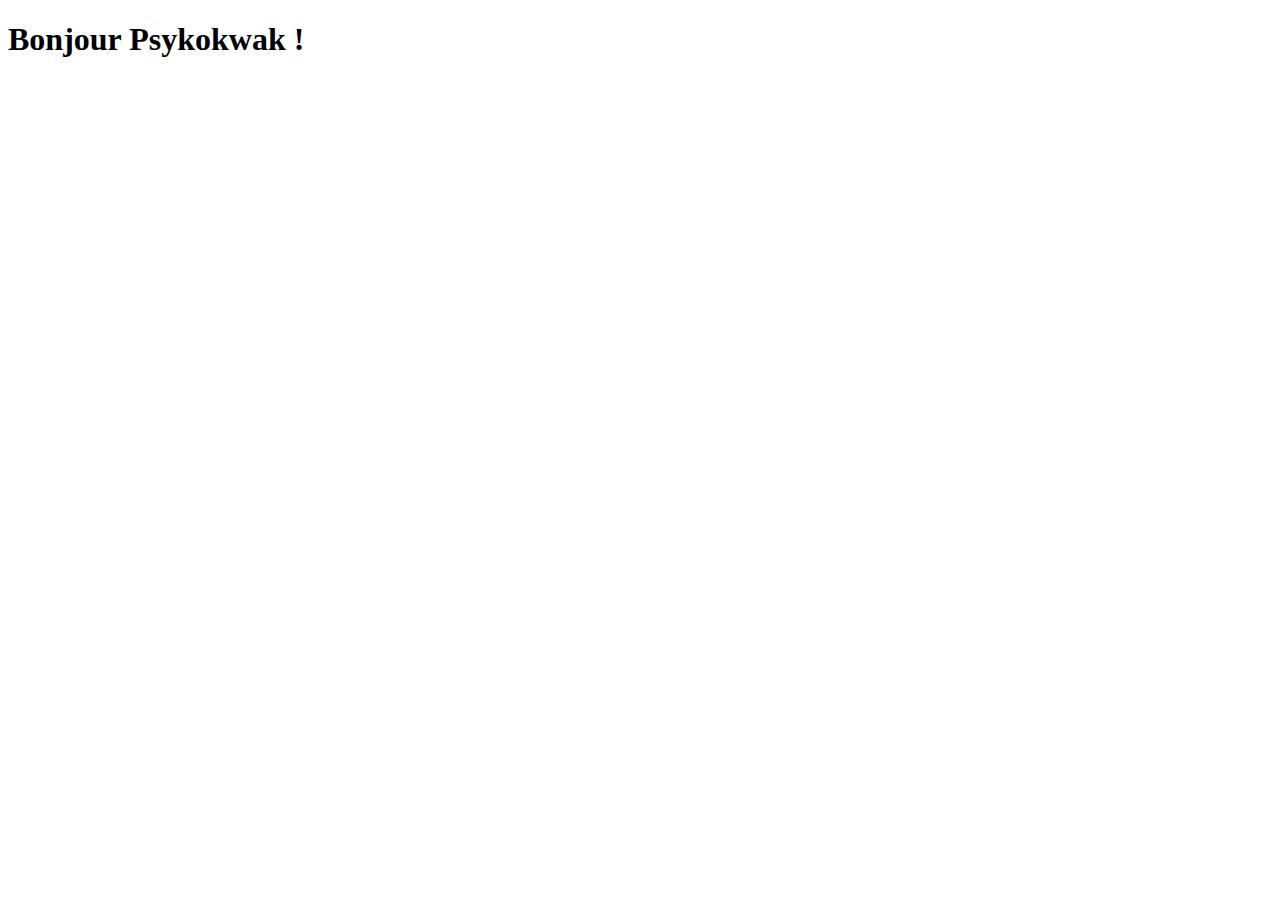
<file: exercices/01_bonjour_javascript.md/index.html>
<!DOCTYPE html>
<html lang="en">
<head>
    <meta charset="UTF-8">
    <meta name="viewport" content="width=device-width, initial-scale=1.0">
    <title>Ex bonjour JS</title>
    <script src="script.js" defer></script>
</head>
<body>
    <h1>Bonjour JavaScript!</h1>
</body>

</html>
</file>
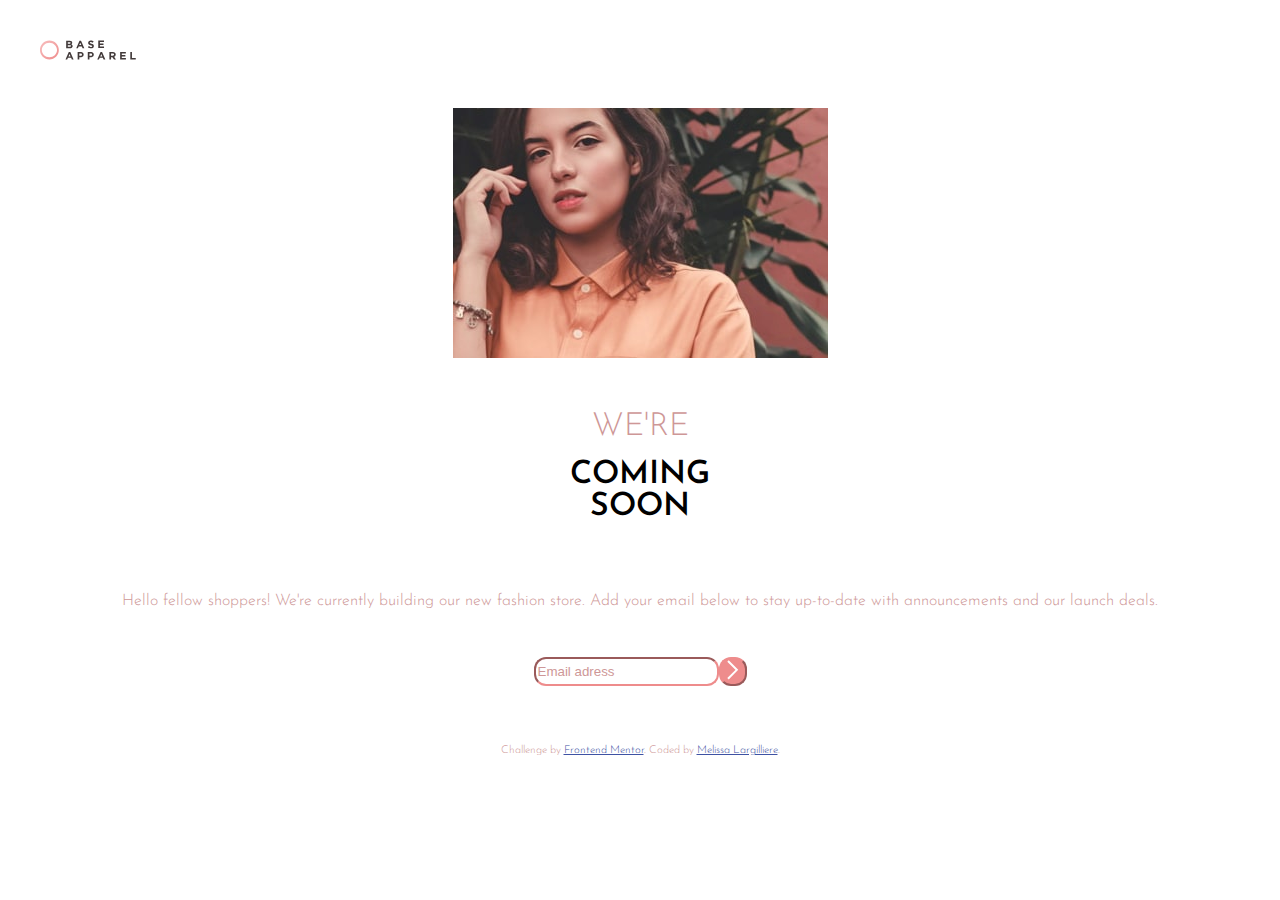
<file: exercices/Exercice-3/index.html>
<!DOCTYPE html>
<html lang="en">
<head>
  <meta charset="UTF-8">
  <meta name="viewport" content="width=device-width, initial-scale=1.0"> <!-- displays site properly based on user's device -->

  <link rel="icon" type="image/png" sizes="32x32" href="./images/favicon-32x32.png">
  <link rel="stylesheet" a href="style.css">
  <link rel="preconnect" href="https://fonts.googleapis.com">
  <link rel="preconnect" href="https://fonts.gstatic.com" crossorigin>
  <link rel="stylesheet" href="https://fonts.googleapis.com/css2?family=Josefin+Sans:ital,wght@0,100..700;1,100..700&family=Manrope:wght@200..800&family=Montserrat:ital,wght@0,100..900;1,100..900&display=swap" >

  <title>Frontend Mentor | Base Apparel coming soon page</title>
  
</head>

<body>
  <header>  
    <div class="brandLogo"><img  src="images/logo.svg" alt="Brand logo">
    </div>
  </header>

  <main> 
    <div>
      <img src="images/hero-mobile.jpg" alt="picture of a woman posing with right hand next to her face">
    </div>

    <div>
      <h1><div class="highlight"> WE'RE <br></div> COMING <br> SOON </h1>
    </div>
    
    <div class="message">
      <P>Hello fellow shoppers! We're currently building our new fashion store. 
      Add your email below to stay up-to-date with announcements and our launch deals.</P>
    </div>
    
  <div class="form">
    <input type="email" name="email" placeholder="Email adress" alt="email type in box" required>
      <button type="submit"><img src="images/icon-arrow.svg"></button>
    </input>
    
  </div>
    
  </main>
 
 <footer>

    <p class="attribution">
      Challenge by <a href="https://www.frontendmentor.io?ref=challenge" alt="frontendmentor website access link" target="_blank">Frontend Mentor</a>. 
      Coded by <a href="https://github.com/piouoiq" alt="github profile link" target="_blank">Melissa Largilliere</a>.
    </p>
  </footer>
</body> 

</html>
</file>
<file: exercices/Exercice-3/style.css>
header,footer{
      
  padding:1rem;
}

body{

  font-family:"josefin sans";
}

.attribution { font-size: 11px; text-align: center; }
.attribution a { color: hsl(228, 45%, 44%); }


.message {

  display:flex;
  justify-content: center;
}

.highlight {
  display: flex;

  color: hsl(0, 36%, 70%) ;
  font-weight: 300;
}

p{

  color: hsl(0, 36%, 70%) ;
  text-align:center ;
  font-weight: 300;
  padding: 1rem;
}
      
h1{
 
  text-align: center;
  font-weight: 600;
}

/* .form{

  border-radius:12px;
  border-color: hsl(0, 74%, 74%);
}  */

input[type="email"]{

  border-radius:12px;
  border-color: hsl(0, 74%, 74%);
  color: hsl(0, 74%, 74%);
}

button{

  border-color: hsl(0, 74%, 74%);
  border-radius: 12px;
  background-color:hsl(0, 74%, 74%);
}

input::placeholder {

  color: hsl(0, 36%, 70%);
}

.brandLogo {

  display:flex;
  justify-content:flex-start;
  height: 20px;
}

div {

  display: flex;
  justify-content: center;
  margin: 1rem;
}
</file>
